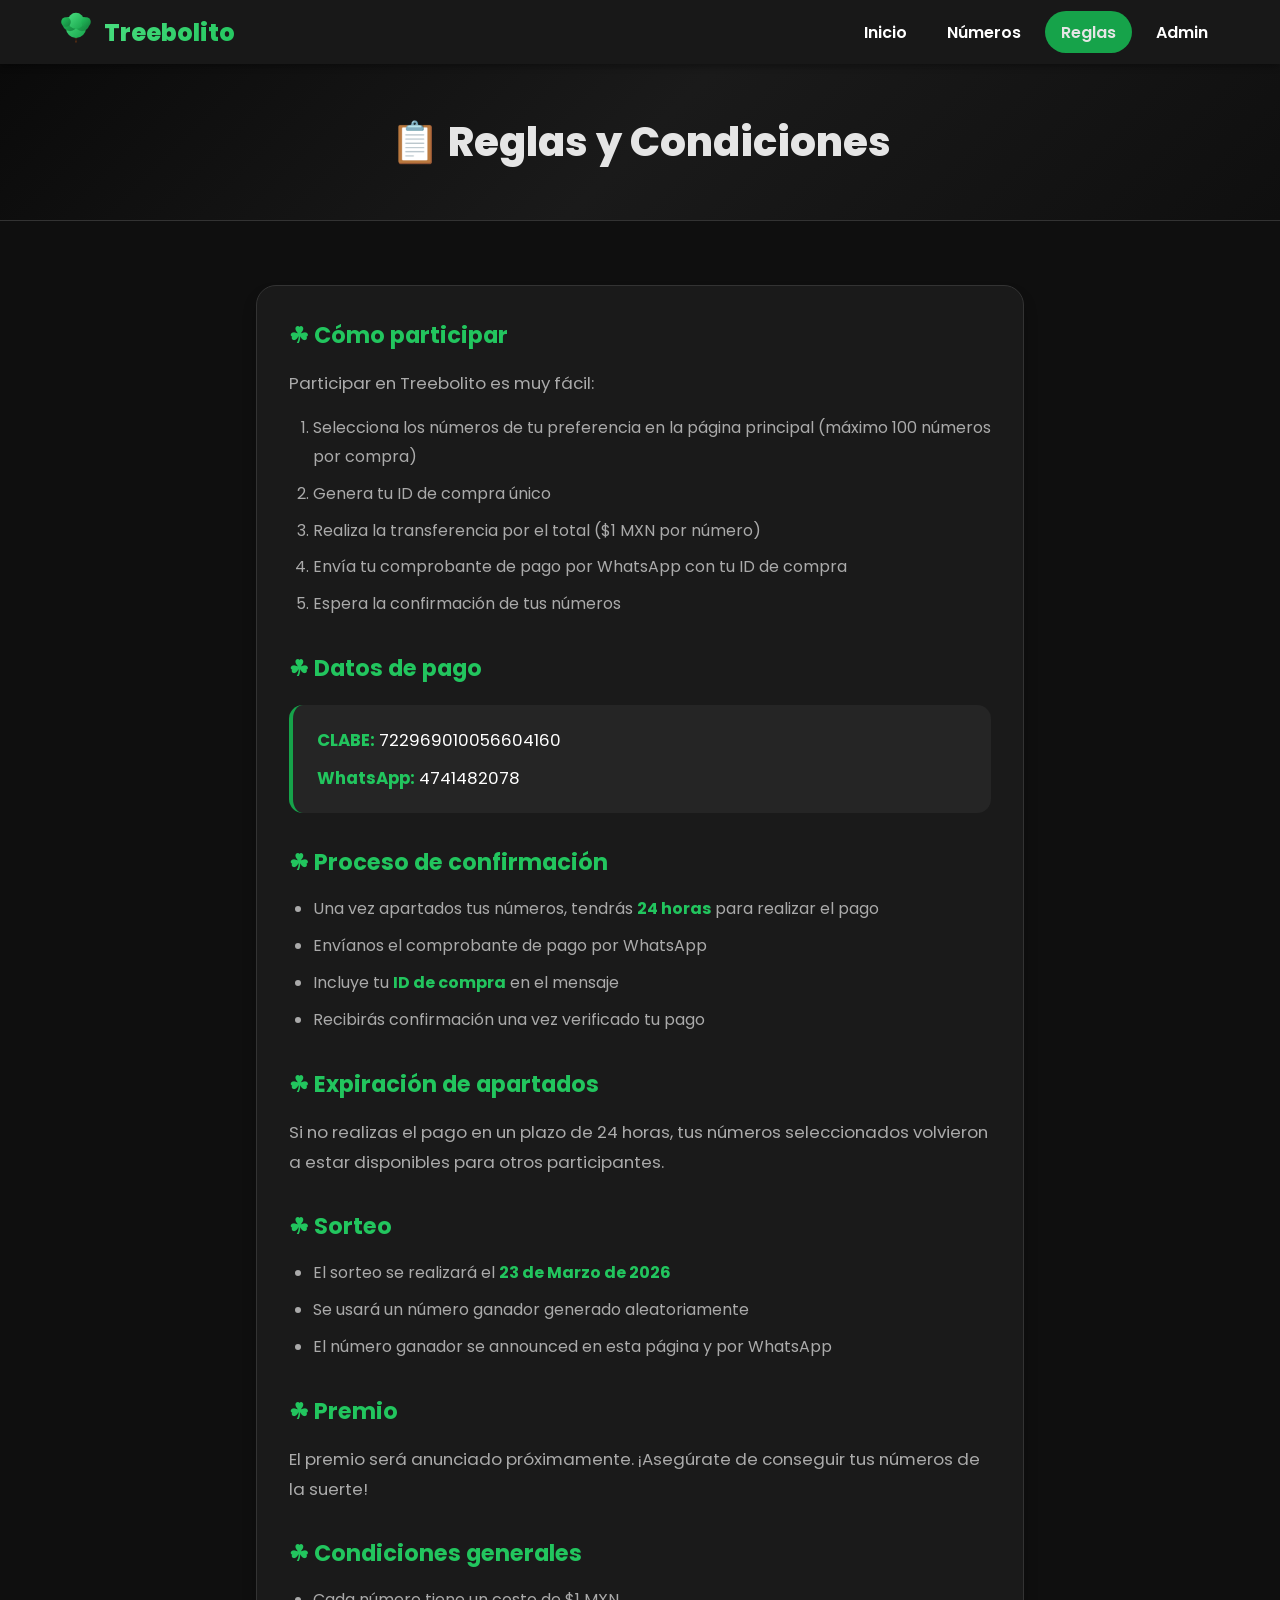
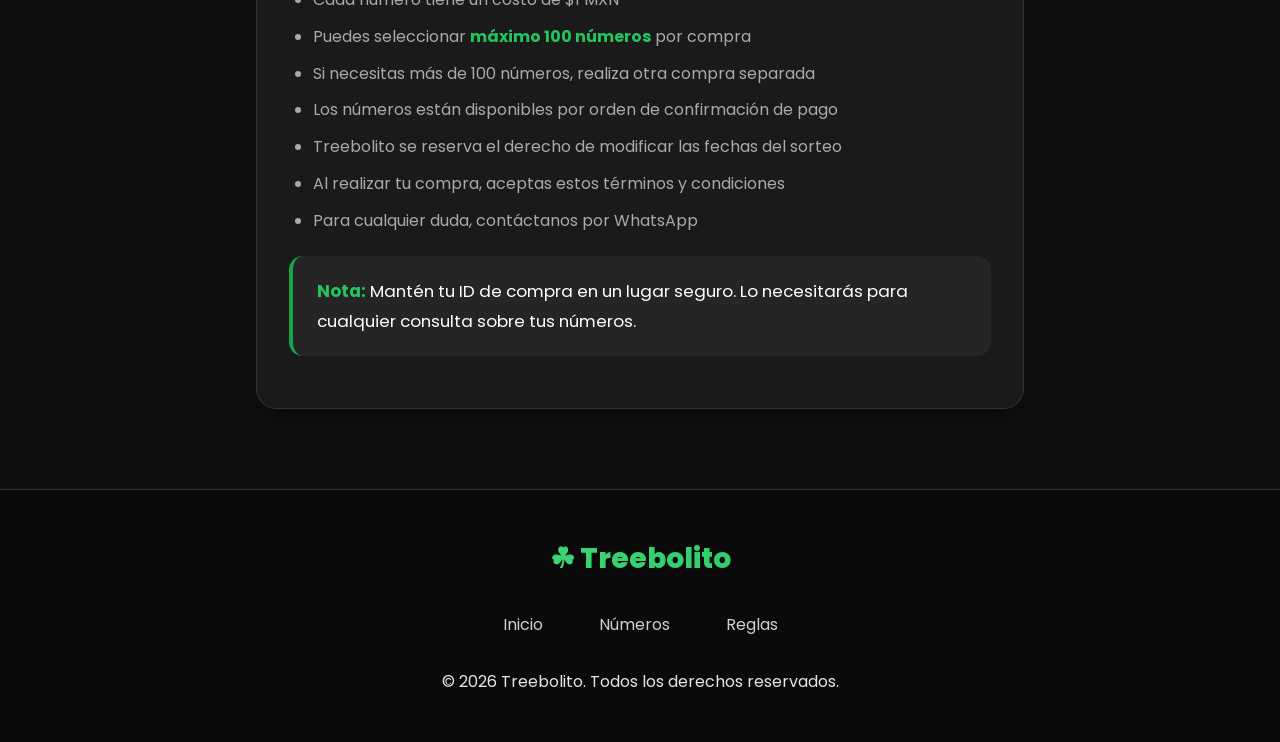
<file: rifa/reglas.html>
<!DOCTYPE html>
<html lang="es">
<head>
<meta charset="UTF-8">
<meta name="viewport" content="width=device-width, initial-scale=1.0">
<title>Reglas - Treebolito</title>
<link rel="preconnect" href="https://fonts.googleapis.com">
<link rel="preconnect" href="https://fonts.gstatic.com" crossorigin>
<link href="https://fonts.googleapis.com/css2?family=Poppins:wght@400;500;600;700;800&display=swap" rel="stylesheet">
<style>
:root{
  --green-dark:#0d5c2e;
  --green:#16a34a;
  --green-light:#22c55e;
  --green-pale:#064e3b;
  --white:#e5e5e5;
  --bg-dark:#0f0f0f;
  --bg-card:#1a1a1a;
  --gray-50:#1a1a1a;
  --gray-100:#252525;
  --gray-200:#333333;
  --gray-500:#888888;
  --text-primary:#ffffff;
  --text-secondary:#aaaaaa;
  --shadow:0 4px 6px -1px rgba(0,0,0,0.3);
  --shadow-lg:0 10px 15px -3px rgba(0,0,0,0.4);
}
*{margin:0;padding:0;box-sizing:border-box}
html{scroll-behavior:smooth}
body{font-family:'Poppins',sans-serif;background:var(--bg-dark);color:var(--text-primary);min-height:100vh}
.header{background:rgba(26,26,26,0.95);backdrop-filter:blur(10px);padding:0.75rem 0;position:sticky;top:0;z-index:1000;box-shadow:var(--shadow)}
.header-content{max-width:1200px;margin:0 auto;padding:0 1rem;display:flex;align-items:center;justify-content:space-between}
.logo{display:flex;align-items:center;gap:0.5rem}
.logo-icon{width:40px;height:40px}
.logo-text{font-size:1.5rem;font-weight:800;background:linear-gradient(135deg,#4ade80,#22c55e);-webkit-background-clip:text;-webkit-text-fill-color:transparent;background-clip:text;text-decoration:none}
.nav-list{display:flex;list-style:none;gap:0.5rem;align-items:center}
.nav-list a{color:var(--text-primary);text-decoration:none;font-weight:600;padding:0.6rem 1rem;border-radius:50px;transition:all 0.3s}
.nav-list a:hover{background:var(--green-pale);color:#4ade80}
.nav-list a.active{background:var(--green);color:var(--white)}
.nav-toggle{display:none;background:none;border:none;cursor:pointer;padding:0.5rem}
.nav-toggle span{display:block;width:25px;height:3px;background:#22c55e;margin:5px 0;border-radius:2px}
.container{max-width:800px;margin:0 auto;padding:2rem 1rem}
.hero{background:linear-gradient(135deg,#0a0a0a 0%,#1a1a1a 50%,#0f0f0f 100%);color:var(--white);text-align:center;padding:3rem 1rem;border-bottom:1px solid var(--gray-200)}
.hero-title{font-size:2.5rem;font-weight:800}
.content{background:var(--bg-card);border-radius:20px;padding:2rem;margin-top:2rem;box-shadow:var(--shadow-lg);border:1px solid var(--gray-200)}
.content h2{color:#22c55e;margin:2rem 0 1rem;font-size:1.4rem;font-weight:700}
.content h2:first-child{margin-top:0}
.content p{line-height:1.8;margin-bottom:1rem;font-size:1.05rem;color:var(--text-secondary)}
.content ul{margin-left:1.5rem;margin-bottom:1.25rem;line-height:1.8}
.content li{margin-bottom:0.5rem;color:var(--text-secondary)}
.content strong{color:#22c55e}
.info-box{background:var(--gray-100);padding:1.25rem 1.5rem;border-radius:14px;margin:1.25rem 0;border-left:4px solid var(--green)}
.info-box p{margin-bottom:0.5rem;color:var(--text-primary)}
.info-box p:last-child{margin-bottom:0}
.footer{background:#0a0a0a;color:var(--white);padding:3rem 0;margin-top:3rem;text-align:center;border-top:1px solid var(--gray-200)}
.footer-content{max-width:600px;margin:0 auto;padding:0 1rem}
.footer-logo{font-size:1.75rem;font-weight:800;margin-bottom:1.5rem;background:linear-gradient(135deg,#4ade80,#22c55e);-webkit-background-clip:text;-webkit-text-fill-color:transparent}
.footer-links{display:flex;justify-content:center;gap:1.5rem;margin-bottom:1.5rem;flex-wrap:wrap}
.footer-links a{color:var(--white);text-decoration:none;opacity:0.9;transition:all 0.3s;padding:0.5rem 1rem;border-radius:50px}
.footer-links a:hover{opacity:1;background:rgba(34,197,94,0.2)}
@media(max-width:768px){
  .nav-toggle{display:block}
  .nav-list{display:none;position:absolute;top:100%;left:0;right:0;background:var(--white);flex-direction:column;padding:1rem;gap:.5rem;box-shadow:var(--shadow-lg)}
  .nav-list.show{display:flex}
  .content{padding:1.5rem}
}
</style>
</head>
<body>
<header class="header">
<div class="header-content">
<div class="logo">
<svg viewBox="0 0 100 100" class="logo-icon">
<defs>
<linearGradient id="leafG1" x1="0%" y1="0%" x2="100%" y2="100%"><stop offset="0%" stop-color="#4ade80"/><stop offset="100%" stop-color="#16a34a"/></linearGradient>
<linearGradient id="leafG2" x1="0%" y1="0%" x2="100%" y2="100%"><stop offset="0%" stop-color="#22c55e"/><stop offset="100%" stop-color="#15803d"/></linearGradient>
</defs>
<circle cx="50" cy="40" r="25" fill="url(#leafG1)"/>
<circle cx="35" cy="30" r="18" fill="url(#leafG2)"/>
<circle cx="65" cy="30" r="18" fill="url(#leafG2)"/>
<circle cx="50" cy="22" r="20" fill="url(#leafG1)"/>
<circle cx="25" cy="25" r="12" fill="url(#leafG2)"/>
<circle cx="75" cy="25" r="12" fill="url(#leafG2)"/>
<path d="M47 65 Q50 80 53 65 L52 65 Q50 90 48 65 Z" fill="#92400e"/>
</svg>
<a href="index.html" class="logo-text">Treebolito</a>
</div>
<nav class="nav">
<button class="nav-toggle" id="navToggle"><span></span><span></span><span></span></button>
<ul class="nav-list" id="navList">
<li><a href="index.html">Inicio</a></li>
<li><a href="index.html#numeros">Números</a></li>
<li><a href="reglas.html" class="active">Reglas</a></li>
<li><a href="login.html">Admin</a></li>
</ul>
</nav>
</div>
</header>
<section class="hero">
<h1 class="hero-title">📋 Reglas y Condiciones</h1>
</section>
<div class="container">
<div class="content">
<h2>☘ Cómo participar</h2>
<p>Participar en Treebolito es muy fácil:</p>
<ol style="margin-left:1.5rem;margin-bottom:1.25rem;line-height:1.8">
<li>Selecciona los números de tu preferencia en la página principal (máximo 100 números por compra)</li>
<li>Genera tu ID de compra único</li>
<li>Realiza la transferencia por el total ($1 MXN por número)</li>
<li>Envía tu comprobante de pago por WhatsApp con tu ID de compra</li>
<li>Espera la confirmación de tus números</li>
</ol>

<h2>☘ Datos de pago</h2>
<div class="info-box">
<p><strong>CLABE:</strong> 722969010056604160</p>
<p><strong>WhatsApp:</strong> 4741482078</p>
</div>

<h2>☘ Proceso de confirmación</h2>
<ul>
<li>Una vez apartados tus números, tendrás <strong>24 horas</strong> para realizar el pago</li>
<li>Envíanos el comprobante de pago por WhatsApp</li>
<li>Incluye tu <strong>ID de compra</strong> en el mensaje</li>
<li>Recibirás confirmación una vez verificado tu pago</li>
</ul>

<h2>☘ Expiración de apartados</h2>
<p>Si no realizas el pago en un plazo de 24 horas, tus números seleccionados volvieron a estar disponibles para otros participantes.</p>

<h2>☘ Sorteo</h2>
<ul>
<li>El sorteo se realizará el <strong>23 de Marzo de 2026</strong></li>
<li>Se usará un número ganador generado aleatoriamente</li>
<li>El número ganador se announced en esta página y por WhatsApp</li>
</ul>

<h2>☘ Premio</h2>
<p>El premio será anunciado próximamente. ¡Asegúrate de conseguir tus números de la suerte!</p>

<h2>☘ Condiciones generales</h2>
<ul>
<li>Cada número tiene un costo de $1 MXN</li>
<li>Puedes seleccionar <strong>máximo 100 números</strong> por compra</li>
<li>Si necesitas más de 100 números, realiza otra compra separada</li>
<li>Los números están disponibles por orden de confirmación de pago</li>
<li>Treebolito se reserva el derecho de modificar las fechas del sorteo</li>
<li>Al realizar tu compra, aceptas estos términos y condiciones</li>
<li>Para cualquier duda, contáctanos por WhatsApp</li>
</ul>

<div class="info-box">
<p><strong>Nota:</strong> Mantén tu ID de compra en un lugar seguro. Lo necesitarás para cualquier consulta sobre tus números.</p>
</div>
</div>
</div>
<footer class="footer">
<div class="footer-content">
<div class="footer-logo">☘ Treebolito</div>
<div class="footer-links">
<a href="index.html">Inicio</a>
<a href="index.html#numeros">Números</a>
<a href="reglas.html">Reglas</a>
</div>
<p>© 2026 Treebolito. Todos los derechos reservados.</p>
</div>
</footer>
<script>
document.getElementById("navToggle").onclick = () => document.getElementById("navList").classList.toggle("show");
</script>
</body>
</html>
</file>
